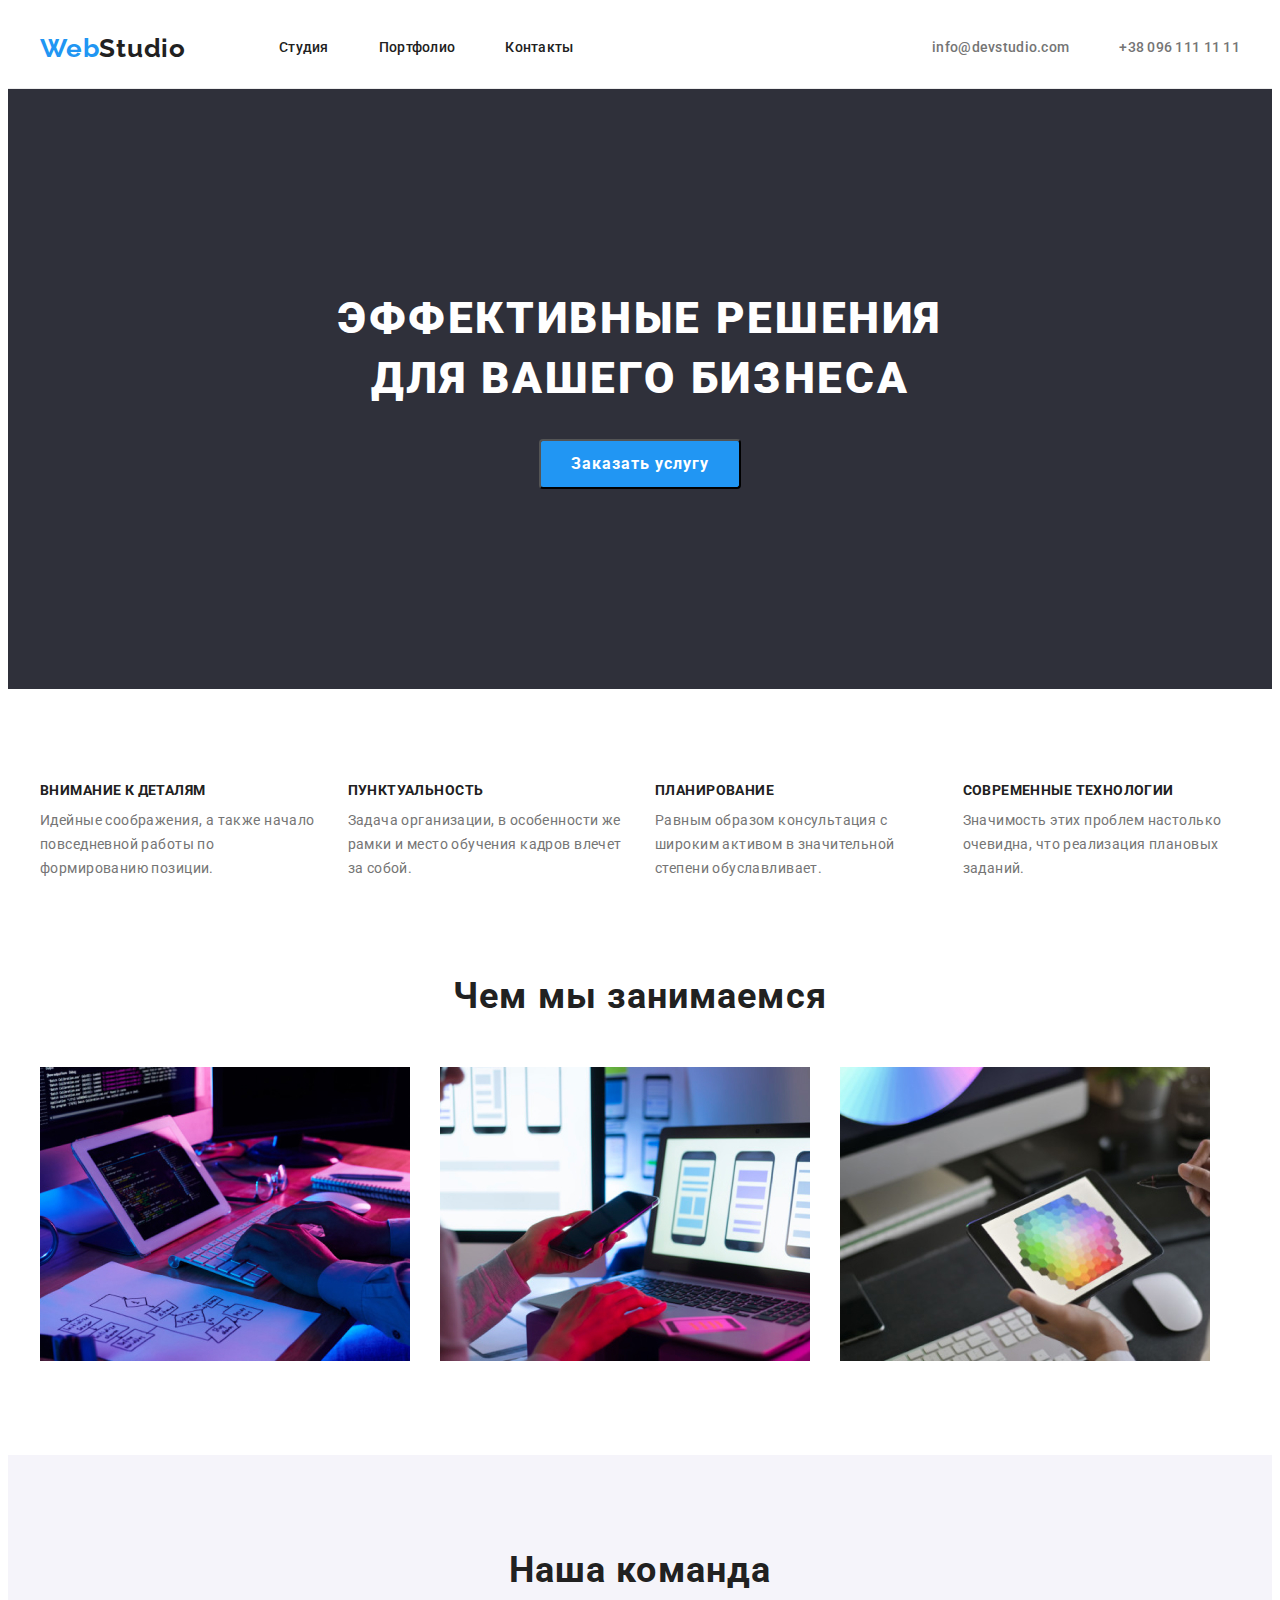
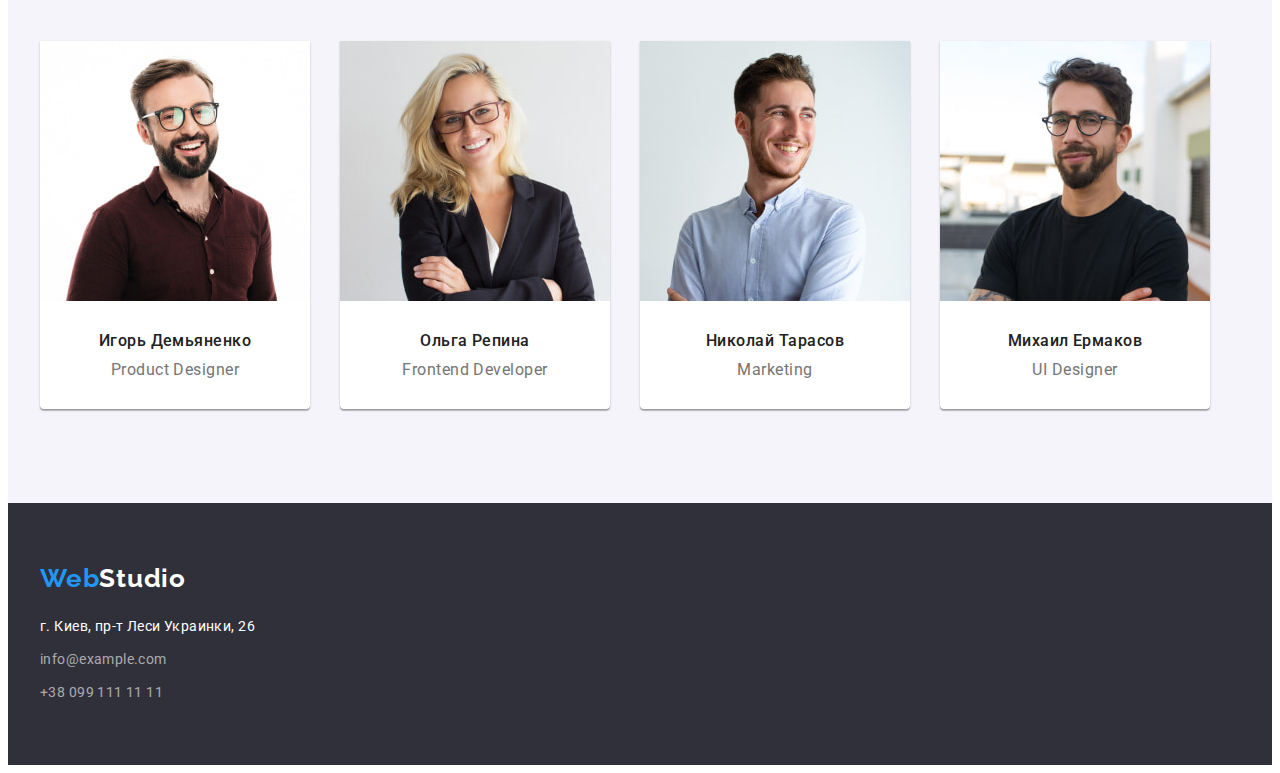
<file: index.html>
<!DOCTYPE html >
<html lang="ru">
<head>
    <meta charset="UTF-8">
    <meta name="description" content="Web Developer">
    <title>WebStudio (Version2.1)</title>

    
     <!--основные шрифты-->
    <link rel="preconnect" href="https://fonts.googleapis.com">
    <link rel="preconnect" href="https://fonts.gstatic.com" crossorigin>
    <link href="https://fonts.googleapis.com/css2?family=Quintessential&family=Raleway:wght@700&family=Roboto:wght@400;500;700;900&display=swap"
          rel="stylesheet">

     <!--нормализатор стилей-->          
    <link rel="stylesheet" href="https://cdnjs.cloudflare.com/ajax/libs/modern-normalize/1.1.0/modern-normalize.min.css"
            integrity="sha512-wpPYUAdjBVSE4KJnH1VR1HeZfpl1ub8YT/NKx4PuQ5NmX2tKuGu6U/JRp5y+Y8XG2tV+wKQpNHVUX03MfMFn9Q=="
            crossorigin="anonymous" referrerpolicy="no-referrer" />

     <!--основные стили-->
    <link rel="stylesheet" href="./css/styles.css">
        

</head>
<body class="body">
    
    <!--шапка-->
    <header class="header">
      <div class="container header-container">
        <nav class="nav main-nav">
            <a class="header-logo link" href="./index.html">
                  Web<span class="header-logo-accent">Studio</span>
            </a>
             <ul class="nav-list list">
               <li class="nav-item">
                  <a class="nav-link link" href="./index.html">Студия</a> 
               </li>
               <li class="nav-item">
                  <a class="nav-link link" href="./portfolio.html">Портфолио</a> 
               </li> 
               <li class="nav-item">
                   <a class="nav-link link" href="#contacts">Контакты</a>
               </li> 
             </ul>
        </nav>
        <ul class="contact-list">
            <li class="contact-item">
                <a class="сontact-link link" href="mailto:info@devstudio.com">
                    info@devstudio.com
                </a>
            </li>
            <li class="contact-item">
                <a class="сontact-link link" href="tel:+380961111111">
                    +38 096 111 11 11
                </a>
            </li>
        </ul>
      </div>
    </header>
    
    <!--уникальный контент-->
    <main>

    <!--главный блок-->                                
    <section class="hero">
      <div class="container">
        <h1 class="hero-title">Эффективные решения для вашего бизнеса</h1>
        <button class="hero-btn" type="button">Заказать услугу</button>
      </div>
    </section>

    <!--инфо блок-->
    <section class="benefits section">
      <div class="container">
        <!--скрытый заголовок-->
        <h2 class="visually-hidden">Наши преимущества</h2>

            <ul class="benefits-list">
                <li class="benefits-item">
                    <h3 class="benefits-title">Внимание к деталям</h3>
                    <p class="benefits-descr">
                        Идейные соображения, а также начало повседневной работы по формированию позиции.
                    </p>
                </li>
                <li class="benefits-item">
                    <h3 class="benefits-title">Пунктуальность</h3>
                    <p class="benefits-descr">
                        Задача организации, в особенности же рамки и место обучения кадров влечет за собой.
                    </p>
                </li>
                <li class="benefits-item">
                    <h3 class="benefits-title">Планирование</h3>
                    <p class="benefits-descr">
                        Равным образом консультация с широким активом в значительной степени обуславливает.
                    </p>
                </li>
                <li class="benefits-item">
                    <h3 class="benefits-title">Современные технологии</h3>
                    <p class="benefits-descr">
                        Значимость этих проблем настолько очевидна, что реализация плановых заданий.
                    </p>
                </li>
            </ul>
      </div>
    </section>

    <!--блок работ-->
    <section class="about section">
      <div class="container">
        <h2 class="about-title">Чем мы занимаемся</h2>

            <ul class="about-list">
                <li class="about-item">
                    <img class="about-pic" src="./images/work/box-1.jpg" alt="Веб верстка проектов" width="370"/>
                </li>
                <li class="about-item">
                    <img class="about-pic" src="./images/work/box-2.jpg" alt="Разработка мобильных приложений" width="370"/>
                </li>
                <li class="about-item">
                    <img class="about-pic" src="./images/work/box-3.jpg" alt="Веб дизайн" width="370"/>
                </li>
            </ul>
      </div>
    </section>

    <!--секция команды-->
    <section class="team section">
      <div class="container">
        <h2 class="team-title">Наша команда</h2>
        
          <ul class="team-list">
            <li class="team-item">
              <img class="team-pic" src="./images/team/team-card-1.jpg" alt="Демьяненко" width="270" />
             <div class="team-wrapper">
                <h3 class="name-title">Игорь Демьяненко</h3>
                <p class="team-descr" lang="en">Product Designer</p>
             </div>
            </li>
            <li class="team-item">
              <img class="team-pic" src="./images/team/team-card-2.jpg" alt="Репина" width="270" />
             <div class="team-wrapper">
                <h3 class="name-title">Ольга Репина</h3>
                <p class="team-descr" lang="en">Frontend Developer</p>
             </div>
            </li>
            <li class="team-item">
              <img class="team-pic" src="./images/team/team-card-3.jpg" alt="Тарасов" width="270" />
             <div class="team-wrapper">
                <h3 class="name-title">Николай Тарасов</h3>
                <p class="team-descr" lang="en">Marketing</p>
             </div>
            </li>
            <li class="team-item">
              <img class="team-pic" src="./images/team/team-card-4.jpg" alt="Ермаков" width="270" />
             <div class="team-wrapper">
                <h3 class="name-title">Михаил Ермаков</h3>
                <p class="team-descr" lang="en">UI Designer</p>
             </div>
            </li>
          </ul>
        </div>
    </section>
    </main>

    <!--футер-->   
    <footer class="footer">
        <div class="container">  

          <div class="container-logo">
             <a class="footer-logo link" href="./index.html">
               Web<span class="footer-logo-accent">Studio</span>
             </a>
          </div>   

         <address class="address" id="contacts">
           <ul class="address-list">
              <li class="address-item">
                  <a class="address-link link" href="https://www.google.com/maps/@50.427001,30.5351555,16.5z" target="blank" rel="noopener noreferrer">
                    г. Киев, пр-т Леси Украинки, 26
                  </a>
              </li>
              <li class="address-item">
                  <a class="address-link-contact link" href="mailto:info@example.com">info@example.com</a>
              </li>
              <li class="address-item">
                  <a class="address-link-contact link" href="tel:+380991111111">+38 099 111 11 11</a>
              </li>
           </ul>          
         </address>
       </div>

    </footer>
  </body>

</html>
</file>
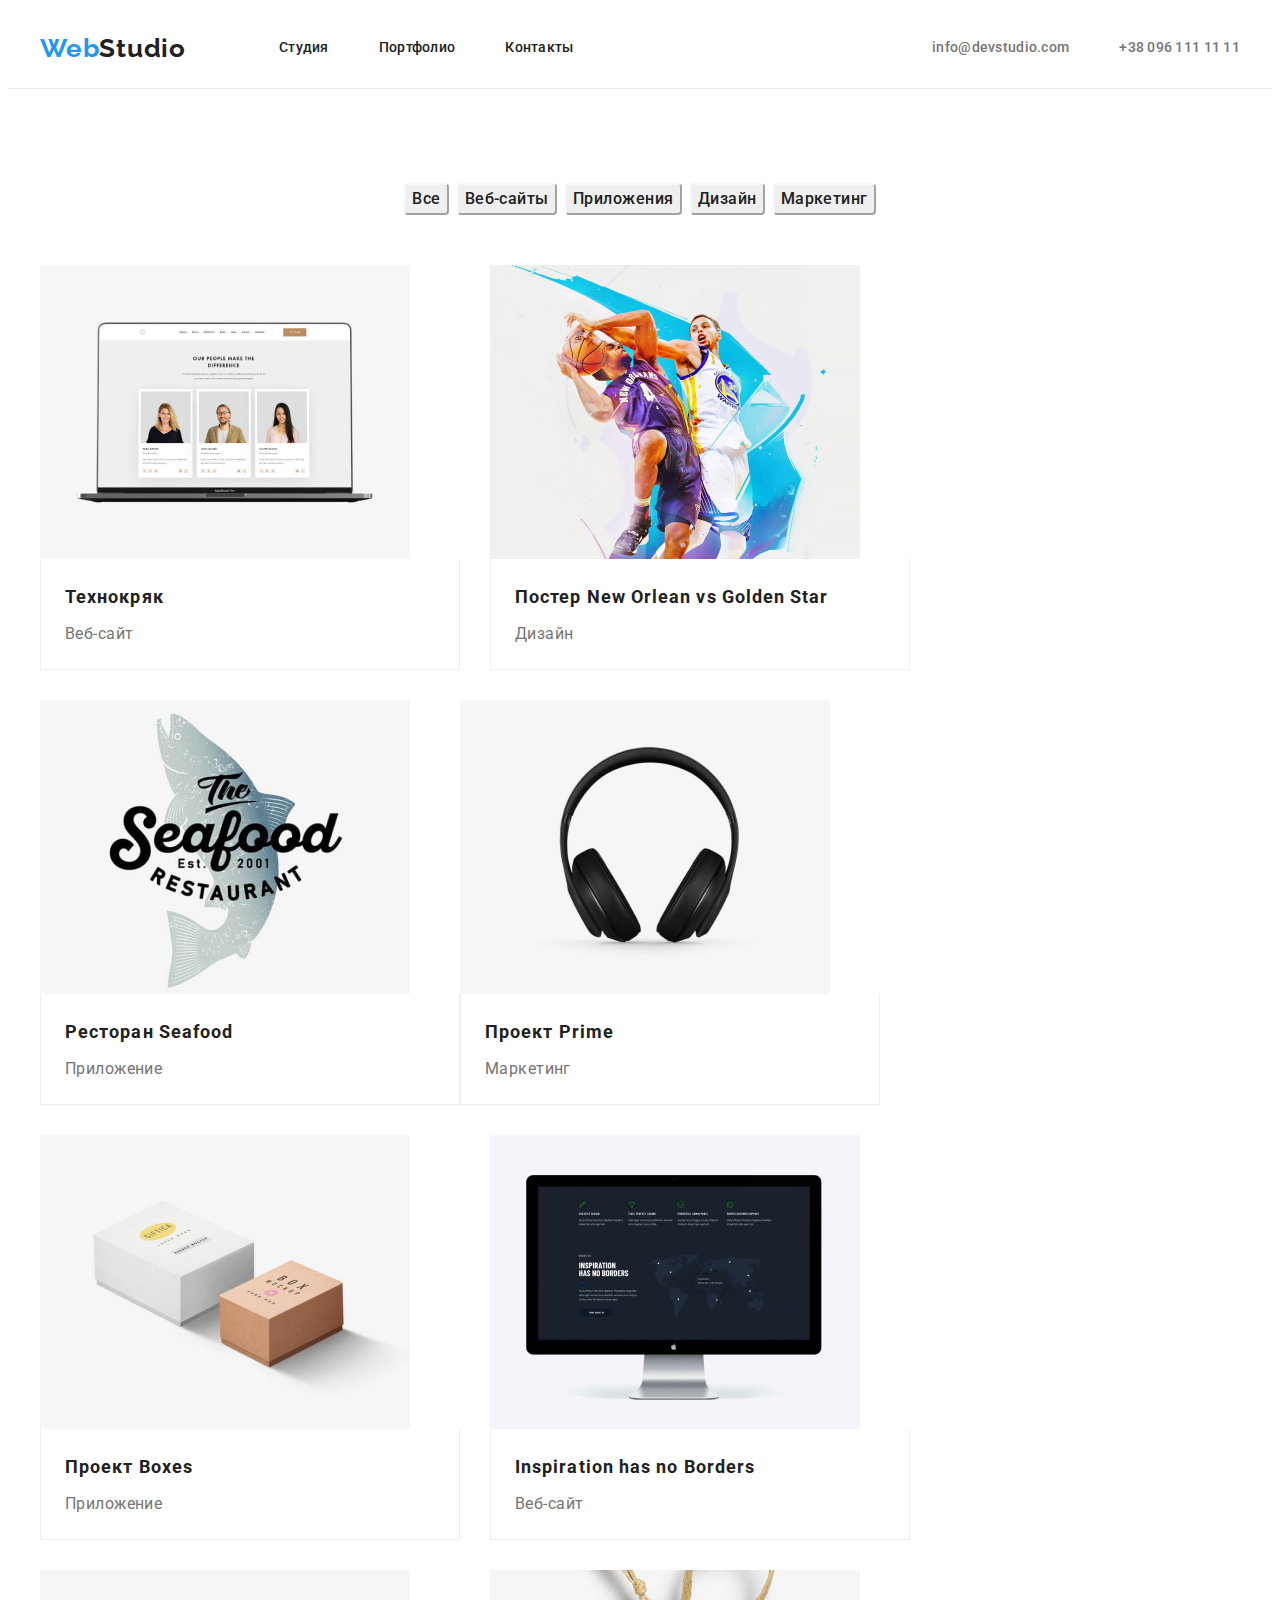
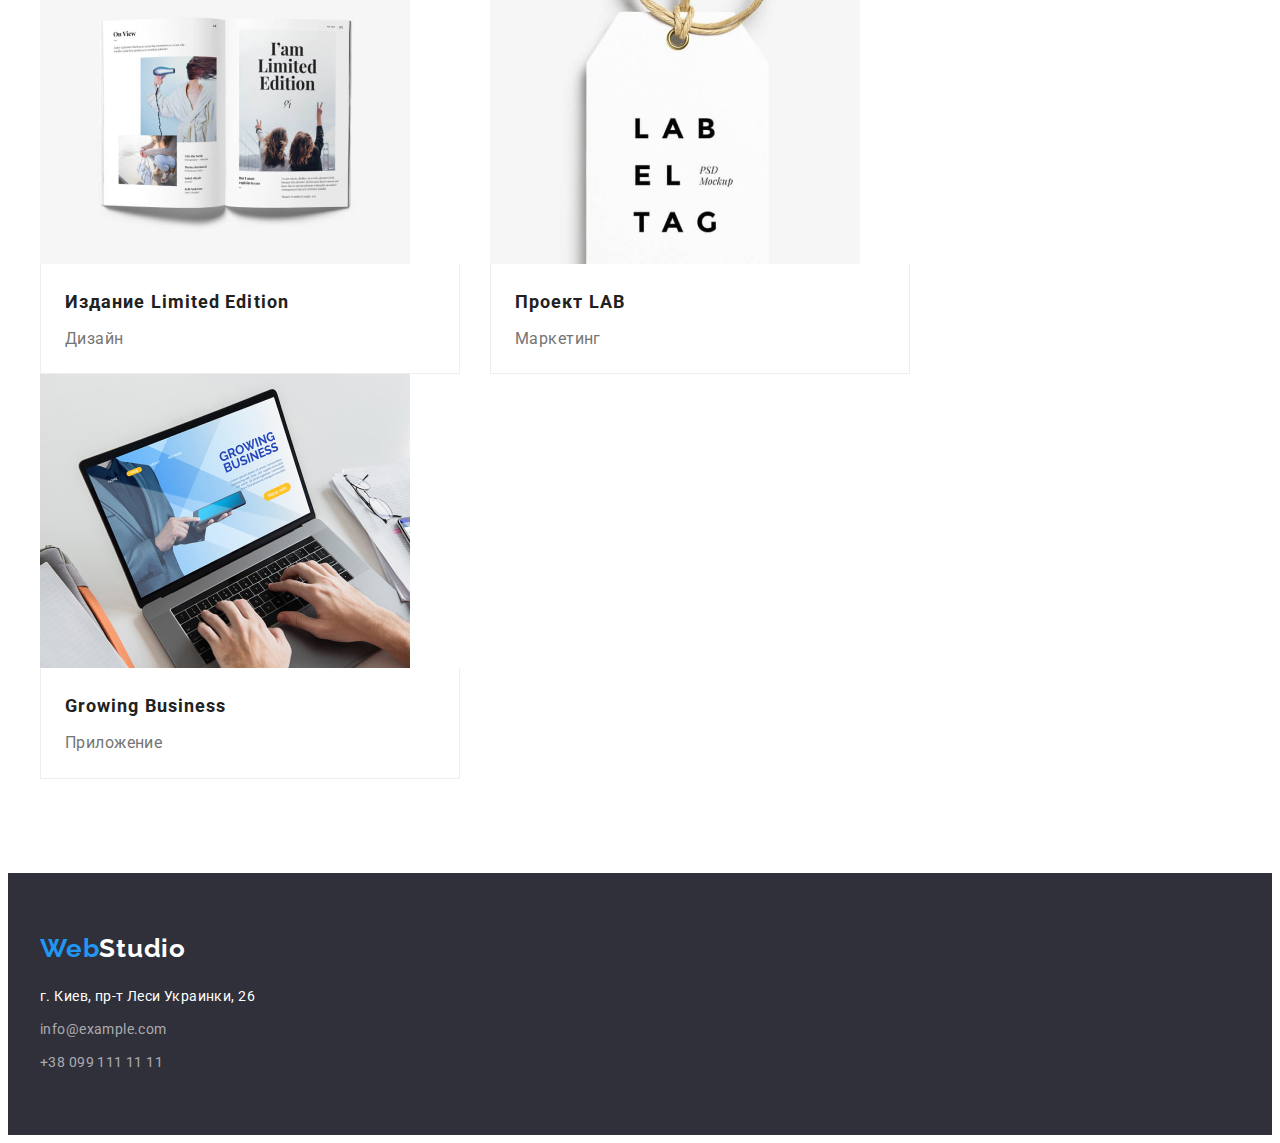
<file: portfolio.html>
<!DOCTYPE html>
<html lang="ru">
<head>
    <meta charset="UTF-8">
    <meta name="description" content="Web Developer">
    <title>Portfolio(WebStudio)</title>
    

     <!--основные шрифты-->
    <link rel="preconnect" href="https://fonts.googleapis.com">
    <link rel="preconnect" href="https://fonts.gstatic.com" crossorigin>
    <link href="https://fonts.googleapis.com/css2?family=Quintessential&family=Raleway:wght@700&family=Roboto:wght@400;500;700;900&display=swap" 
          rel="stylesheet">

     <!--нормализатор стилей-->
    <link rel="stylesheet" href="https://cdnjs.cloudflare.com/ajax/libs/modern-normalize/1.1.0/modern-normalize.min.css"
            integrity="sha512-wpPYUAdjBVSE4KJnH1VR1HeZfpl1ub8YT/NKx4PuQ5NmX2tKuGu6U/JRp5y+Y8XG2tV+wKQpNHVUX03MfMFn9Q=="
            crossorigin="anonymous" referrerpolicy="no-referrer" />

     <!--основные стили-->
    <link rel="stylesheet" href="./css/styles.css">

</head>
<body class="body">

    <!--шапка портфолио-->
    <header class="header">
     <div class="container header-container">
      <nav class="nav main-nav">
            <a class="header-logo link" href="./index.html">
                Web<span class="header-logo-accent">Studio</span>
            </a>

            <ul class="nav-list">
                <li class="nav-item">
                    <a class="nav-link link" href="./index.html">Студия</a>
                </li>
                <li class="nav-item">
                    <a class="nav-link link" href="./portfolio.html">Портфолио</a>
                </li>
                <li class="nav-item">
                    <a class="nav-link link" href="#contacts">Контакты</a>
                </li>
            </ul>
      </nav>
        <ul class="contact-list">
            <li class="contact-item">
                <a class="сontact-link link" href="mailto:info@devstudio.com">
                    info@devstudio.com
                </a>
            </li>
            <li class="contact-item">
                <a class="сontact-link link" href="tel:+380961111111">
                    +38 096 111 11 11
                </a>
            </li>
        </ul>
     </div>
    </header>

    <!--уникальный контент работ-->
    <main>
        <section class="work section">
          <div class="container">

            <!--скрытый заголовок работ-->
            <h1 class="visually-hidden">Наши работы</h1>


            <!--кнопки-фильтр работ-->
              <ul class="work-list">
                  <li class="work-item-btn list">
                    <button class="work-btn pointer" type="button">Все</button>
                  </li>
                  <li class="work-item-btn list">
                    <button class="work-btn pointer" type="button">Веб-сайты</button>
                  </li>
                  <li class="work-item-btn list">
                    <button class="work-btn pointer" type="button">Приложения</button>
                  </li>
                  <li class="work-item-btn list">
                    <button class="work-btn pointer" type="button">Дизайн</button>
                  </li>
                  <li class="work-item-btn list">
                    <button class="work-btn pointer" type="button">Маркетинг</button>
                  </li>
              </ul>
  
              <ul class="work-list-pic">
                <li class="work-item-pic list">
                    <img class="work-img" src="./images/catalog/ctl-img-1.jpg" alt="Ноутбук" width="370" />
                  <div class="work-text-wrapper">
                    <h2 class="work-title">Технокряк</h2>
                    <p class="work-descr">Веб-сайт</p>
                  </div>
                </li>
                <li class="work-item-pic list">
                    <img class="work-img" src="./images/catalog/ctl-img-2.jpg" alt="Баскетбол" width="370" />
                  <div class="work-text-wrapper">
                    <h2 class="work-title">Постер New Orlean vs Golden Star</h2>
                    <p class="work-descr">Дизайн</p>
                  </div>
                </li>
                <li class="work-item-pic list"> 
                    <img class="work-img" src="./images/catalog/ctl-img-3.jpg" alt="Логотип с рыбой" width="370" />
                  <div class="work-text-wrapper">
                    <h2 class="work-title">Ресторан Seafood</h2>
                    <p class="work-descr">Приложение</p>
                  </div>
                </li>
                <li class="work-item-pic list">
                    <img class="work-img" src="./images/catalog/ctl-img-4.jpg" alt="Наушники" width="370" />
                  <div class="work-text-wrapper">
                    <h2 class="work-title">Проект Prime</h2>
                    <p class="work-descr">Маркетинг</p>
                  </div>
                </li>
                <li class="work-item-pic list">
                    <img class="work-img" src="./images/catalog/ctl-img-5.jpg" alt="Коробки" width="370" />
                  <div class="work-text-wrapper">
                    <h2 class="work-title">Проект Boxes</h2>
                    <p class="work-descr">Приложение</p>
                  </div>
                </li>
                <li class="work-item-pic list">
                    <img class="work-img" src="./images/catalog/ctl-img-6.jpg" alt="Монитор" width="370" />
                  <div class="work-text-wrapper">
                    <h2 class="work-title" lang="en">Inspiration has no Borders</h2>
                    <p class="work-descr">Веб-сайт</p>
                  </div>
                </li>
                <li class="work-item-pic list">
                    <img class="work-img" src="./images/catalog/ctl-img-7.jpg" alt="Журнал" width="370" />
                  <div class="work-text-wrapper">
                    <h2 class="work-title">Издание Limited Edition</h2>
                    <p class="work-descr">Дизайн</p>
                  </div>
                </li>
                <li class="work-item-pic list">
                    <img class="work-img" src="./images/catalog/ctl-img-8.jpg" alt="Этикетка" width="370" />
                  <div class="work-text-wrapper">
                    <h2 class="work-title">Проект LAB</h2>
                    <p class="work-descr">Маркетинг</p>
                  </div>
                </li>
                <li class="work-item-pic list">
                    <img class="work-img" src="./images/catalog/ctl-img-9.jpg" alt="Работа в ноутбуке" width="370" />
                  <div class="work-text-wrapper">
                    <h2 class="work-title" lang="en">Growing Business</h2>
                    <p class="work-descr">Приложение</p>
                  </div>
                </li> 
           </ul>
        </div>
        </section>
    </main>

    <!--футер портфолио-->
    <footer class="footer">
      <div class="container">

    <div class="container-logo">
        <a class="footer-logo link" href="./index.html">
            Web<span class="footer-logo-accent">Studio</span>
        </a>
    </div>

        <address class="address" id="contacts">
            <ul class="address-list">
                <li class="address-item">
                    <a class="address-link link" href="https://www.google.com/maps/@50.427001,30.5351555,16.5z"
                        target="blank" rel="noopener noreferrer">
                        г. Киев, пр-т Леси Украинки, 26
                    </a>
                </li>
                <li class="address-item">
                    <a class="address-link-contact link" href="mailto:info@example.com">info@example.com</a>
                </li>
                <li class="address-item">
                    <a class="address-link-contact link" href="tel:+380991111111">+38 099 111 11 11</a>
                </li>
            </ul>
        </address>
      </div>
    </footer>

</body>
</html>
</file>
<file: css/styles.css>
:root {
  /*основные шрифты*/
  --main-font: 'Roboto', sans-serif;
  --logo-font: 'Raleway', sans-serif;

  /*светлая тема текста*/
  --accent-txt-cl: #ffffff;
  --primary-txt-cl: #757575;
  --footer-txt-cl: rgba(255, 255, 255, 0.6);

  /*темная тема текста*/
  --title-txt-cl: #212121;
  --secondary-txt-cl: #2196f3;

  /*темная тема фона*/
  --main-bg-cl: #2f303a;
  --section-bg-cl: #f5f4fa;

  /*цвет border*/
  --top-border-cl: #ececec;
  --border-cl: #eeeeee;
}

/*доп шрифт*/
/*font-family: 'Quintessential', cursive;*/

.body {
  font-family: var(--main-font);
  font-size: 14px;
  line-height: 1.71;
  letter-spacing: 0.03em;
  background-color: var(--accent-txt-cl);

  color: var(--primary-txt-cl);
}

h1,
h2,
h3,
h4,
p {
  margin-top: 0;
  margin-bottom: 0;
}

h1:last-child,
h2:last-child,
h3:last-child,
h4:last-child,
p {
  margin-bottom: 0;
}

/*сброс списков*/
ul {
  padding-left: 0;
  margin-top: 0;
  margin-bottom: 0;
  list-style: none;
}
img {
  display: block;
  height: auto;
  max-width: 100%;
}
.link {
  text-decoration: none;
}
.section {
  padding: 94px 0px;
}

.container {
  width: 1200px;
  padding-left: 15px;
  padding-right: 15px;
  margin-left: auto;
  margin-right: auto;
}
.header {
  border-bottom: 1px solid var(--top-border-cl);
}
.header-container {
  display: flex;
}

/*текст кнопка главная*/
.hero-btn {
  padding: 8px 30px;

  font-family: var(--main-font);
  font-weight: 700;
  font-size: 16px;
  line-height: 1.9;

  border-radius: 4px;
  display: flex;
  align-items: center;
  text-align: center;
  letter-spacing: 0.06em;

  color: var(--accent-txt-cl);
}
/*лого хедр*/
.header-logo {
  margin-right: 93px;

  font-family: var(--logo-font);
  font-weight: 700;
  font-size: 26px;
  line-height: 1.19;

  letter-spacing: 0.03em;

  color: var(--secondary-txt-cl);
}

/*верхний логотип черный цвет*/
.header-logo-accent {
  letter-spacing: 0.03em;

  color: var(--title-txt-cl);
}
.main-nav {
  display: flex;
  align-items: center;
}

.nav-item {
  margin-right: 50px;
}
.nav-item:last-child {
  margin-right: 0;
}
.nav-list {
  display: flex;
}

/*Header*/
.nav-link {
  display: block;
  padding: 32px 0px;

  font-weight: 500;
  font-size: 14px;
  line-height: 1.14;
  letter-spacing: 0.02em;

  color: var(--title-txt-cl);
}

.nav-link:hover,
.nav-link:focus {
  color: var(--secondary-txt-cl);
}
.contact-list {
  display: flex;
  align-items: center;
  margin-left: auto;
}
.contact-item:first-child {
  margin-right: 50px;
}
.contact-item .link {
  font-weight: 500;
  font-size: 14px;
  line-height: 1.14;
  letter-spacing: 0.02em;

  color: var(--primary-txt-cl);
}

.contact-item :hover,
.contact-item :focus {
  color: var(--secondary-txt-cl);
}
.hero {
  padding-top: 200px;
  padding-bottom: 200px;

  background-color: var(--main-bg-cl);
}
.hero-title {
  width: 696px;
  margin-left: auto;
  margin-right: auto;
  margin-bottom: 30px;
  align-items: center;

  font-weight: 900;
  font-size: 44px;
  line-height: 1.36;

  text-align: center;
  letter-spacing: 0.06em;
  text-transform: uppercase;

  color: var(--accent-txt-cl);
}
.hero-btn {
  margin-left: auto;
  margin-right: auto;

  background-color: var(--secondary-txt-cl);
}

.benefits-list {
  display: flex;
}
.benefits-item {
  flex-basis: calc(100% / 4);
  margin-right: 30px;
}
.benefits-item:last-child {
  margin-right: 0px;
}

.benefits-title {
  margin-bottom: 10px;

  font-weight: 700;
  font-size: 14px;
  line-height: 1.14;
  letter-spacing: 0.03em;
  text-transform: uppercase;

  color: var(--title-txt-cl);
}
.benefits-descr {
  font-weight: 400;
  font-size: 14px;

  line-height: 1.71;
}

.about-title {
  margin-bottom: 50px;

  font-weight: 700;
  font-size: 36px;
  line-height: 1.17;
  text-align: center;
  letter-spacing: 0.03em;

  color: var(--title-txt-cl);
}
.about {
  padding-top: 0px;
}
.about-list {
  display: flex;
}
.about-item:not(:last-child) {
  margin-right: 30px;
}

/*секция команда*/
.team {
  background-color: var(--section-bg-cl);
}
.team-title {
  margin-bottom: 50px;

  font-weight: 700;
  font-size: 36px;
  line-height: 1.17;
  text-align: center;
  letter-spacing: 0.03em;

  color: var(--title-txt-cl);
}
.team-list {
  display: flex;
}
.team-item {
  background-color: var(--accent-txt-cl);
  box-shadow: 0px 1px 3px rgba(0, 0, 0, 0.12), 0px 1px 1px rgba(0, 0, 0, 0.14),
    0px 2px 1px rgba(0, 0, 0, 0.2);
  border-radius: 0px 0px 4px 4px;
}
.team-item:not(:last-child) {
  margin-right: 30px;
}

.team-wrapper {
  padding-top: 30px;
  padding-bottom: 30px;
}

.name-title {
  margin-bottom: 10px;

  font-weight: 500;
  font-size: 16px;
  line-height: 1.19;

  text-align: center;
  letter-spacing: 0.03em;

  color: var(--title-txt-cl);
}

.team-descr {
  font-weight: 400;
  font-size: 16px;
  line-height: 1.19;

  text-align: center;
  letter-spacing: 0.03em;
}

/*кнопки фильтр раздел работ*/
.work-wrapper {
  display: flex;
  align-items: center;
}

/*кнопки фильтр*/
.work-list {
  display: flex;
  justify-content: center;
  align-items: center;
  margin-left: auto;
  margin-right: auto;
  margin-bottom: 50px;
}

.work-item-btn:not(:last-child) {
  margin-right: 8px;
}

.work-btn {
  border-color: var(--section-bg-cl);
  border-radius: 4px;

  font-family: var(--main-font);

  font-weight: 500;
  font-size: 16px;
  line-height: 1.62;

  text-align: center;
  letter-spacing: 0.03em;

  color: var(--title-txt-cl);
}

/*фокус-ховер кнопки фильтр*/
.work-btn:hover,
.work-btn:focus {
  background-color: var(--secondary-txt-cl);
  color: var(--accent-txt-cl);
}

.pointer {
  cursor: pointer;
}
.work-container {
  display: flex;
}
.work-list-pic {
  display: flex;
  flex-wrap: wrap;
  margin-top: 0px;
  padding-left: 0px;
}
.work-item-pic {
  flex-basis: calc((100% - 60px) / 3);
  margin-right: 30px;
  margin-bottom: 30px;
}
.work-item-pic:nth-child(3n) {
  margin-right: 0;
}
.work-item-pic:nth-last-child(-n + 3) {
  margin-bottom: 0px;
}

.work-text-wrapper {
  width: 370px;
  padding-top: 20px;
  padding-right: 24px;
  padding-bottom: 20px;
  padding-left: 24px;

  background: var(--accent-txt-cl);
  border-right: 1px solid var(--border-cl);
  border-bottom: 1px solid var(--border-cl);
  border-left: 1px solid var(--border-cl);
}

/*цвет заголовков портфолио*/
.work-title {
  margin-bottom: 4px;
  font-weight: 700;
  font-size: 18px;
  line-height: 2;

  letter-spacing: 0.06em;

  color: var(--title-txt-cl);
}
/*описание работ*/
.work-descr {
  font-weight: 400;
  font-size: 16px;
  line-height: 1.87;
}

/*футер*/
.footer {
  padding-top: 60px;
  padding-bottom: 60px;

  background-color: var(--main-bg-cl);
}
.container-logo {
  margin-bottom: 20px;
}
.footer-logo {
  font-family: var(--logo-font);
  font-weight: 700;
  font-size: 26px;
  line-height: 1.19;

  letter-spacing: 0.03em;

  color: var(--secondary-txt-cl);
}

/*замена цвета лого*/
.footer-logo-accent {
  color: var(--accent-txt-cl);
}

.address-item {
  margin-bottom: 9px;
}
.address-item:last-child {
  margin-bottom: 0px;
}
.address-item .address-link {
  font-family: var(--main-font);
  font-style: normal;
  font-weight: 400;
  font-size: 14px;
  line-height: 1.71;

  letter-spacing: 0.03em;

  color: var(--accent-txt-cl);
}

.address-link-contact {
  font-family: var(--main-font);
  font-style: normal;
  font-weight: 400;
  font-size: 14px;
  line-height: 1.71;

  letter-spacing: 0.03em;

  color: var(--footer-txt-cl);
}

/*скрываем удаленный заголовок*/
.visually-hidden {
  position: absolute;
  width: 1px;
  height: 1px;
  margin: -1px;
  border: 0;
  padding: 0;
  white-space: nowrap;
  clip-path: inset(100%);
  clip: rect(0 0 0 0);
  overflow: hidden;
}
</file>
